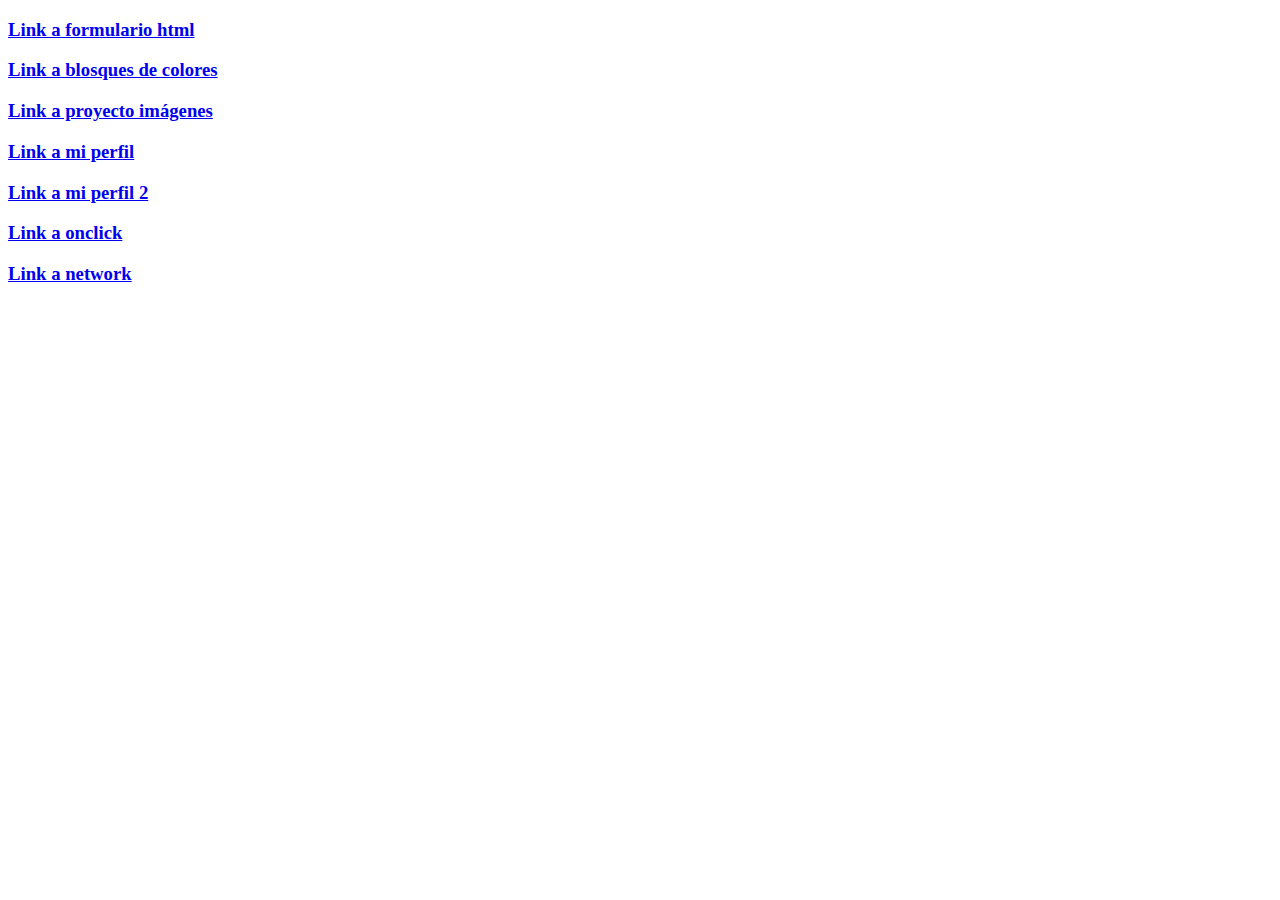
<file: index.html>
<!DOCTYPE html>
<html lang="en">
<head>
    <meta charset="UTF-8">
    <meta name="viewport" content="width=device-width, initial-scale=1.0">
    <title>Front-end</title>
</head>
<body>
    <h3><a href="formuRegistro"> Link a formulario html</a></h3>
    <h3><a href="modelo caja"> Link a blosques de colores</a></h3>
    <h3><a href="diseño con img"> Link a proyecto imágenes</a></h3> 
    <h3><a href="perfil"> Link a mi perfil</a></h3> 
    <h3><a href="perfil 2"> Link a mi perfil 2</a></h3>
    <h3><a href="onclick"> Link a onclick</a></h3>
    <h3><a href="mg"> Link a network</a></h3> 
</body>
</html>
</file>
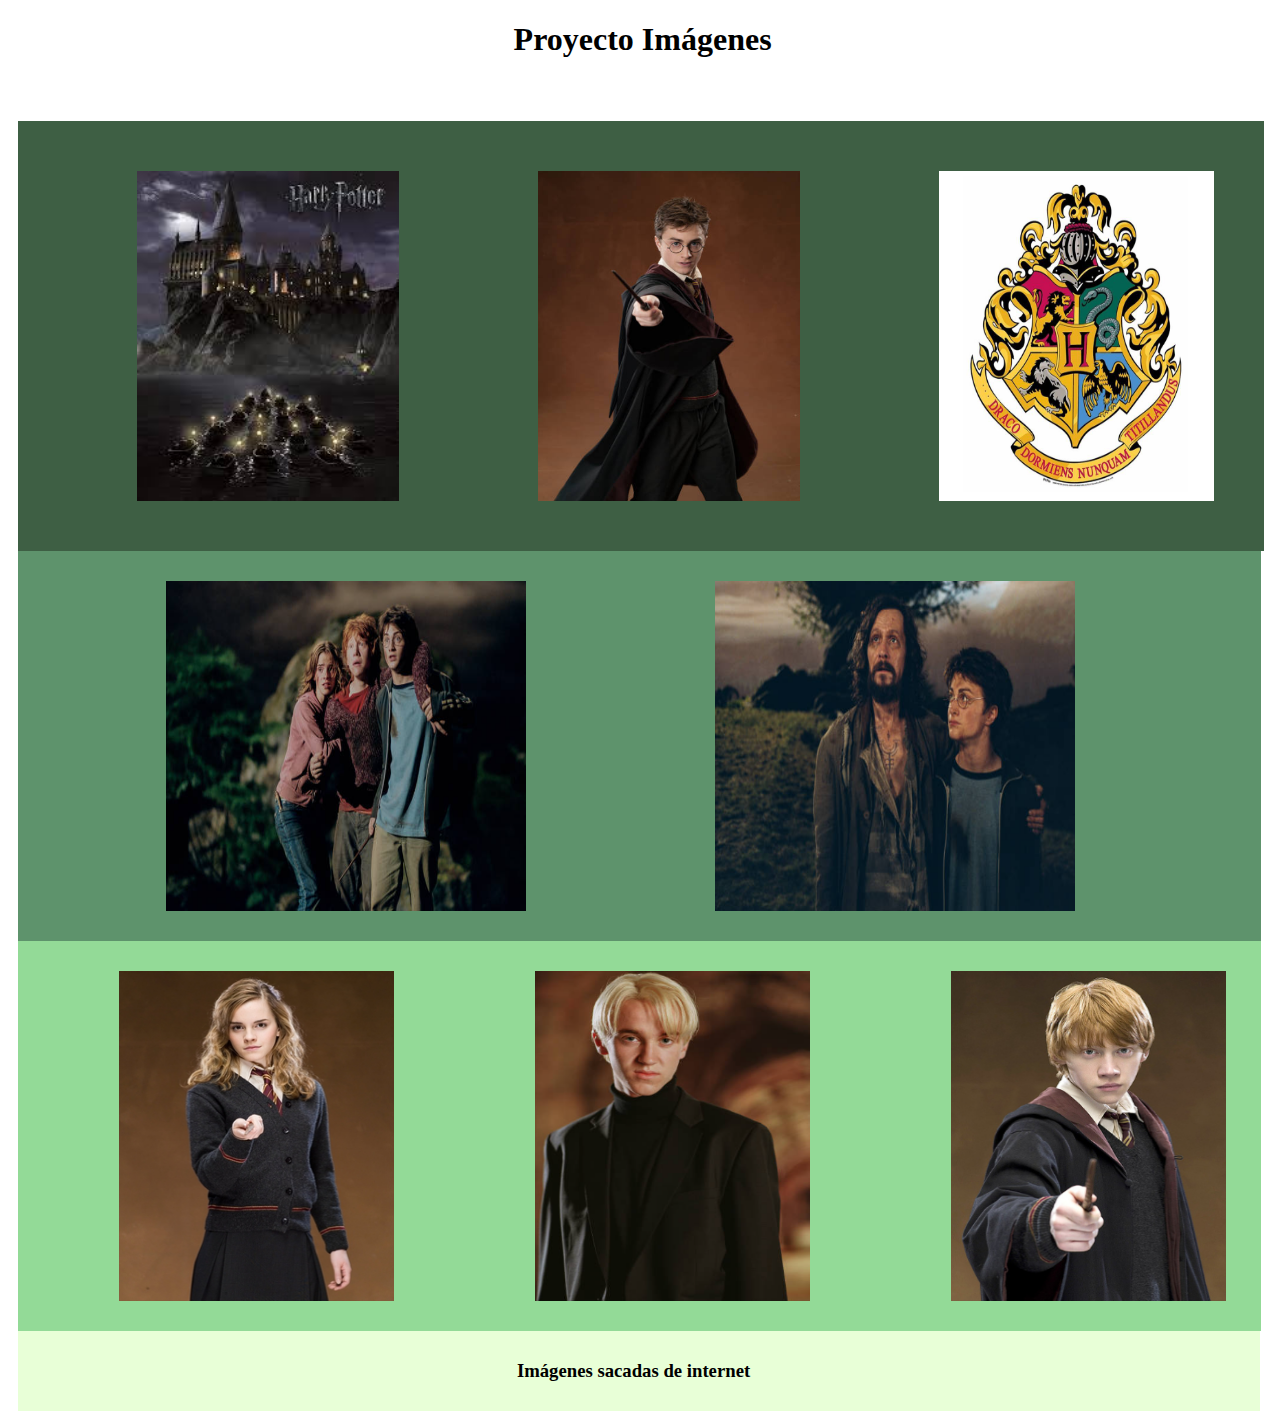
<file: diseño con img/index.html>
<!DOCTYPE html>
<html lang="en">
    <head>
        <meta charset="UTF-8" />
        <meta name="viewport" content="width=device-width, initial-scale=1.0" />
        <title>Proyecto imágenes</title>
        <link rel="stylesheet" type="text/css" href="css/style.css" />
    </head>
    <body>
        <div class="container">
            <div class="top-nav"> 
                <h1>Proyecto Imágenes</h1>
            </div>
            <div class="main">
                <div class="arriba">
                    <img src="img/hogwarts.jpeg">
                    <img src="img/harry.png">
                    <img src="img/logo.jpg">
                </div>
                <div class="medio">
                    <img src="img/trio de oro.png">
                    <img src="img/sirius y harry.png">
                </div>
                <div class="abajo">
                    <img src="img/hermione.jpg">
                    <img src="img/draco.png">
                    <img src="img/ron.jpg">
                </div>
            </div>
            <div class="side-nav">
                <h3>Imágenes sacadas de internet</h3>
            </div>
        </div>
    </body>
</html>
</file>
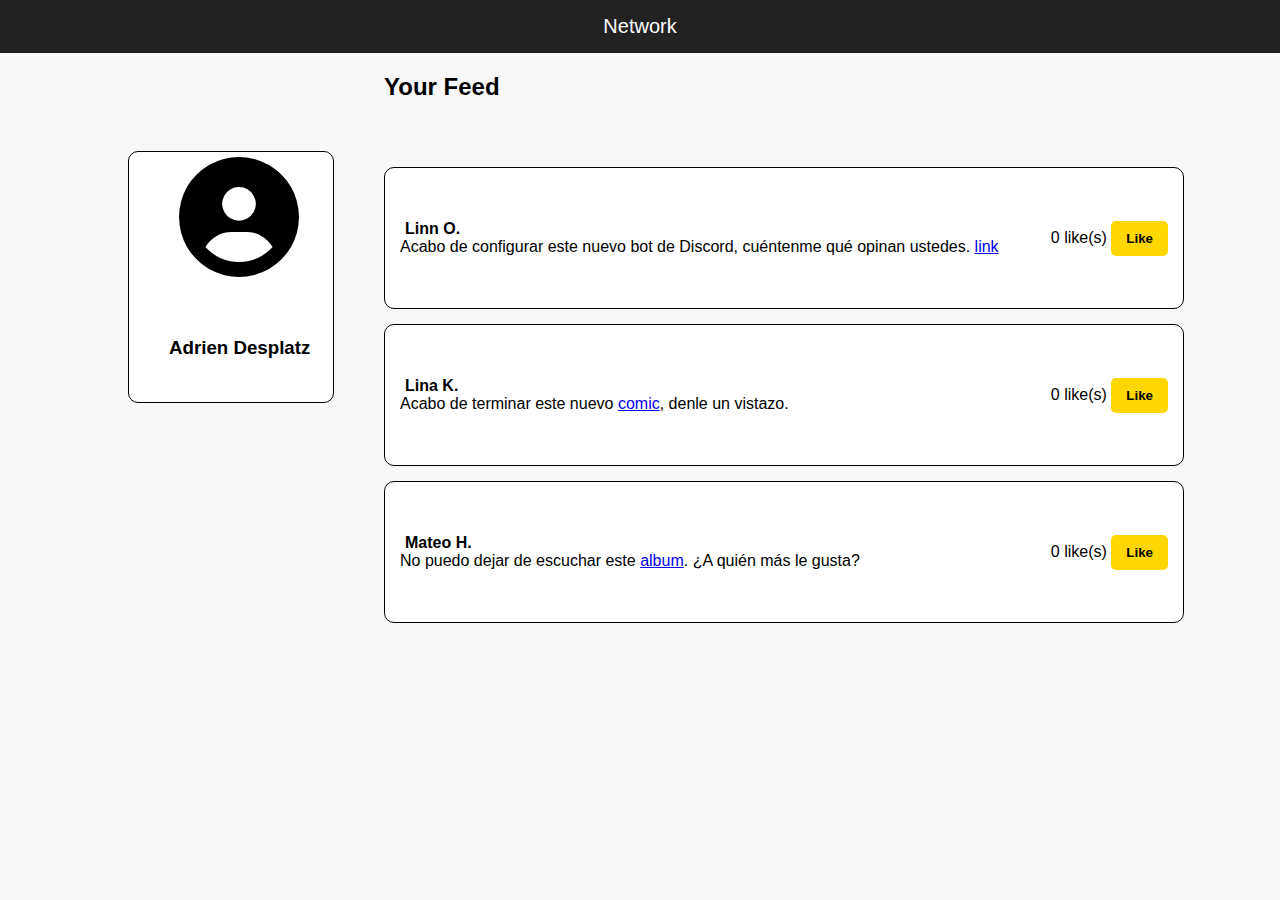
<file: mg/index.html>
<!DOCTYPE html>
<html lang="es">
<head>
  <meta charset="UTF-8">
  <meta name="viewport" content="width=device-width, initial-scale=1.0">
  <title>Feed con Likes</title>
  <link rel="stylesheet" type="text/css" href="css/style.css" /> 
<link href="https://fonts.googleapis.com/icon?family=Material+Icons+Outlined" rel="stylesheet">
    <link rel="stylesheet" href="https://cdnjs.cloudflare.com/ajax/libs/font-awesome/6.5.1/css/all.min.css"/>
    <link href="https://fonts.googleapis.com/icon?family=Material+Icons+Outlined&quot; rel="stylesheet">
</head>
</head>
<body>
  <header>Network</header>

  <div class="container">
    <h2>Your Feed</h2>
    <div class="profile">
      <div class="user"><i class="fa-solid fa-circle-user"></i></div>
      <h3>Adrien Desplatz</h3>
    </div>

    <div class="posteos">
        <div class="post">
      <p><strong>Linn O.</strong><br>
      Acabo de configurar este nuevo bot de Discord, cuéntenme qué opinan ustedes. <a href="#">link</a></p>
      <div>
        <span class="likes">0 like(s)</span>
        <button class="like-btn">Like</button>
      </div>
    </div>

    <div class="post">
      <p><strong>Lina K.</strong><br>
      Acabo de terminar este nuevo <a href="#">comic</a>, denle un vistazo.</p>
      <div>
        <span class="likes">0 like(s)</span>
        <button class="like-btn">Like</button>
      </div>
    </div>

    <div class="post">
      <p><strong>Mateo H.</strong><br>
      No puedo dejar de escuchar este <a href="#">album</a>. ¿A quién más le gusta?</p>
      <div>
        <span class="likes">0 like(s)</span>
        <button class="like-btn">Like</button>
      </div>
    </div>
    </div>
    
  </div>
  <script src="js/funciones.js"></script>
</body>
</html>
</file>
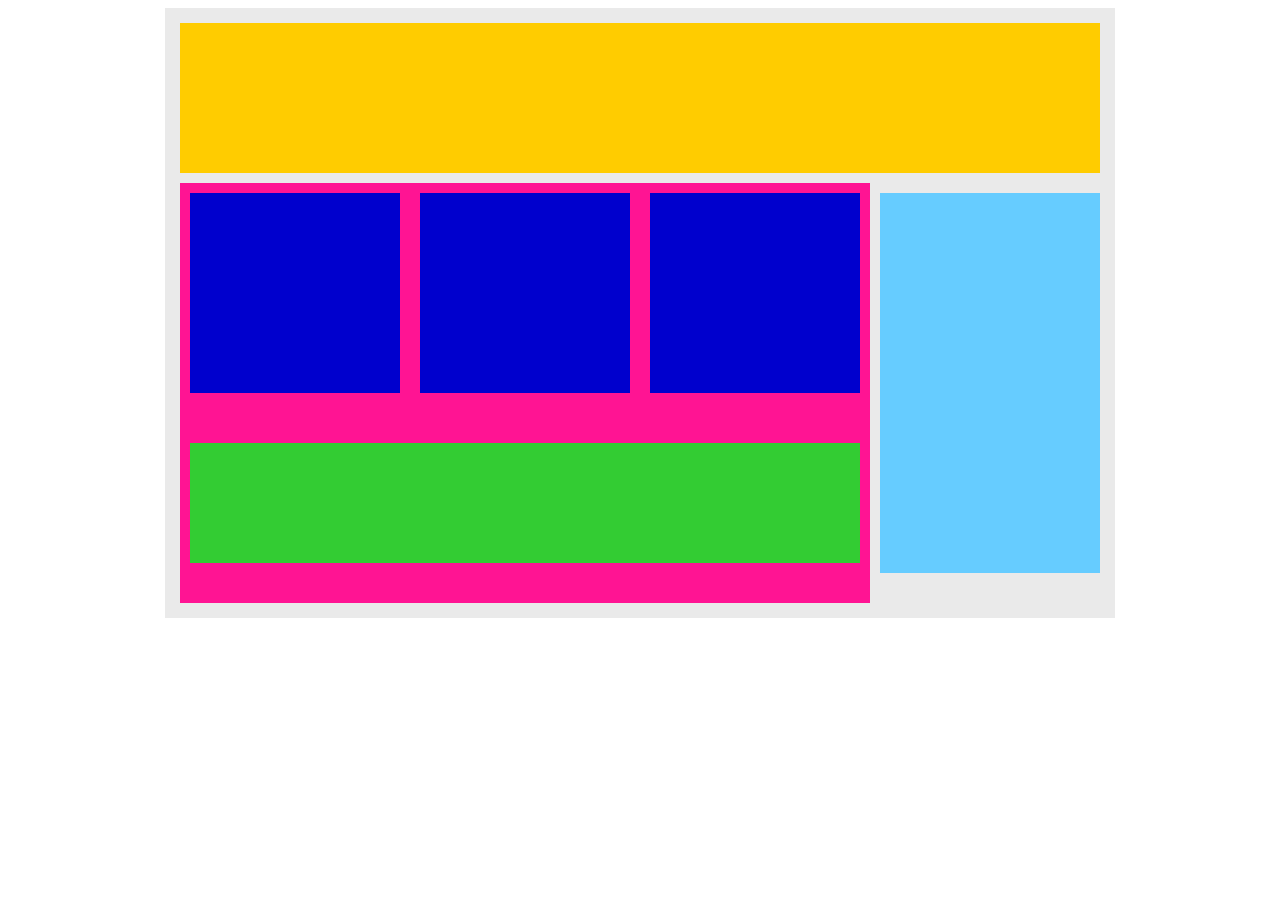
<file: modelo caja/index.html>
<!DOCTYPE html>
<html lang="en">
    <head>
        <meta charset="UTF-8" />
        <meta name="viewport" content="width=device-width, initial-scale=1.0" />
        <title>Bloques de colores</title>
        <link rel="stylesheet" type="text/css" href="css/style.css" />
    </head>
    <body>
        <div class="container">
            <div class="top-nav"></div>
            <div class="main">
                <div class="sub">
                    <div class="sub-content"></div>
                    <div class="sub-content"></div>
                    <div class="sub-content"></div>
                </div>
                <div id="advertisement"></div>
            </div>
            <div class="side-nav"></div>
        </div>
    </body>
</html>
</file>
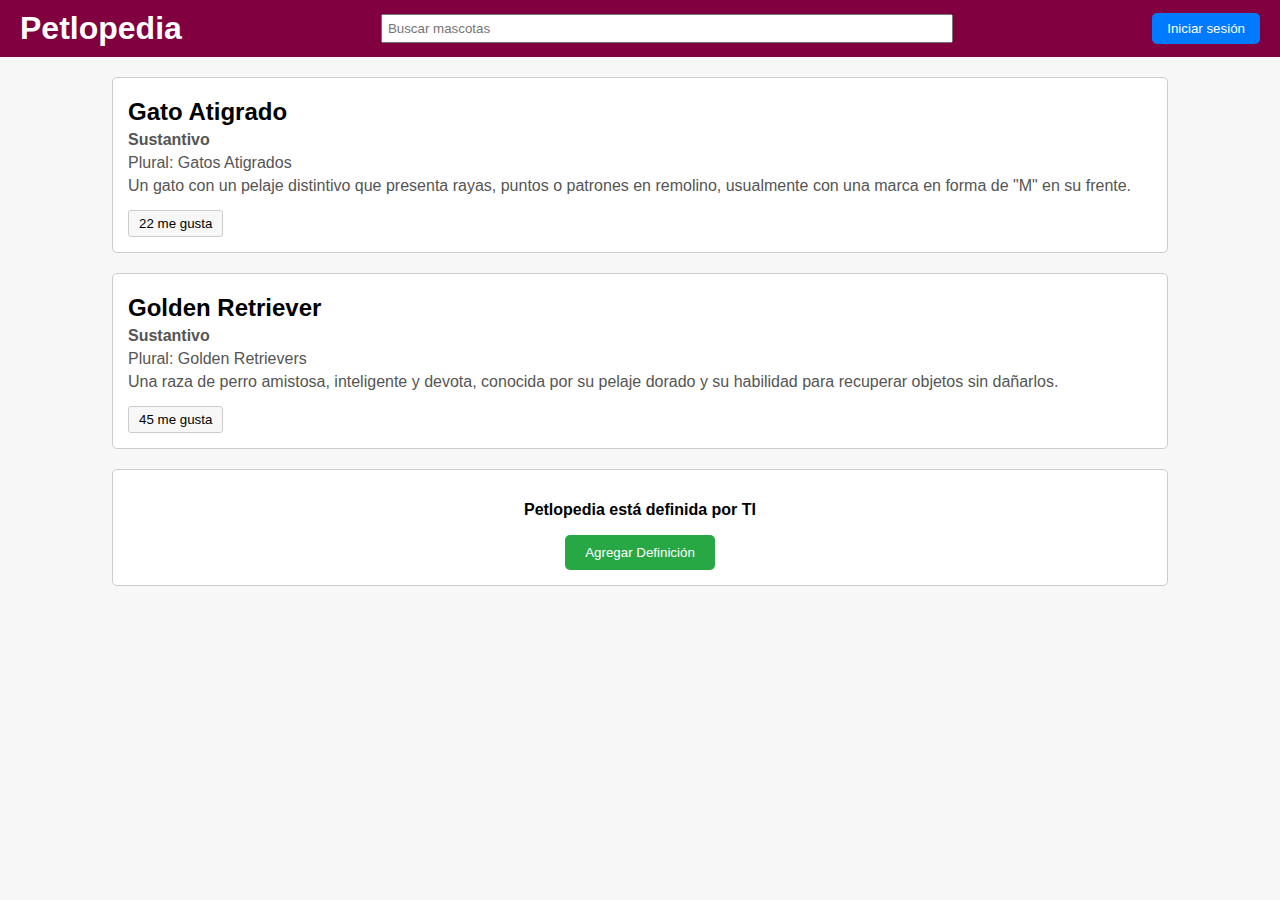
<file: onclick/index.html>
<!DOCTYPE html>
<html lang="es">
<head>
  <meta charset="UTF-8">
  <meta name="viewport" content="width=device-width, initial-scale=1.0">
  <title>Petlopedia</title>
  <link rel="stylesheet" type="text/css" href="css/style.css" />  
</head>
<body>

  <header>
    <h1>Petlopedia</h1>
    <div class="search-container">
      <input type="text" placeholder="Buscar mascotas">
    </div>
    <button class="login-btn">Iniciar sesión</button>
  </header>

  <div class="card">
    <h2>Gato Atigrado</h2>
    <p><b>Sustantivo</b></p>
    <p>Plural: Gatos Atigrados</p>
    <p>Un gato con un pelaje distintivo que presenta rayas, puntos o patrones en remolino, usualmente con una marca en forma de "M" en su frente.</p>
    <button class="like-btn">22 me gusta</button>
  </div>

  <div class="card">
    <h2>Golden Retriever</h2>
    <p><b>Sustantivo</b></p>
    <p>Plural: Golden Retrievers</p>
    <p>Una raza de perro amistosa, inteligente y devota, conocida por su pelaje dorado y su habilidad para recuperar objetos sin dañarlos.</p>
    <button class="like-btn">45 me gusta</button>
  </div>

  <div class="action">
    <p><b>Petlopedia está definida por TI</b></p>
    <button>Agregar Definición</button>
  </div>
  <script src="js/funciones.js"></script>
</body>
</html>
</file>
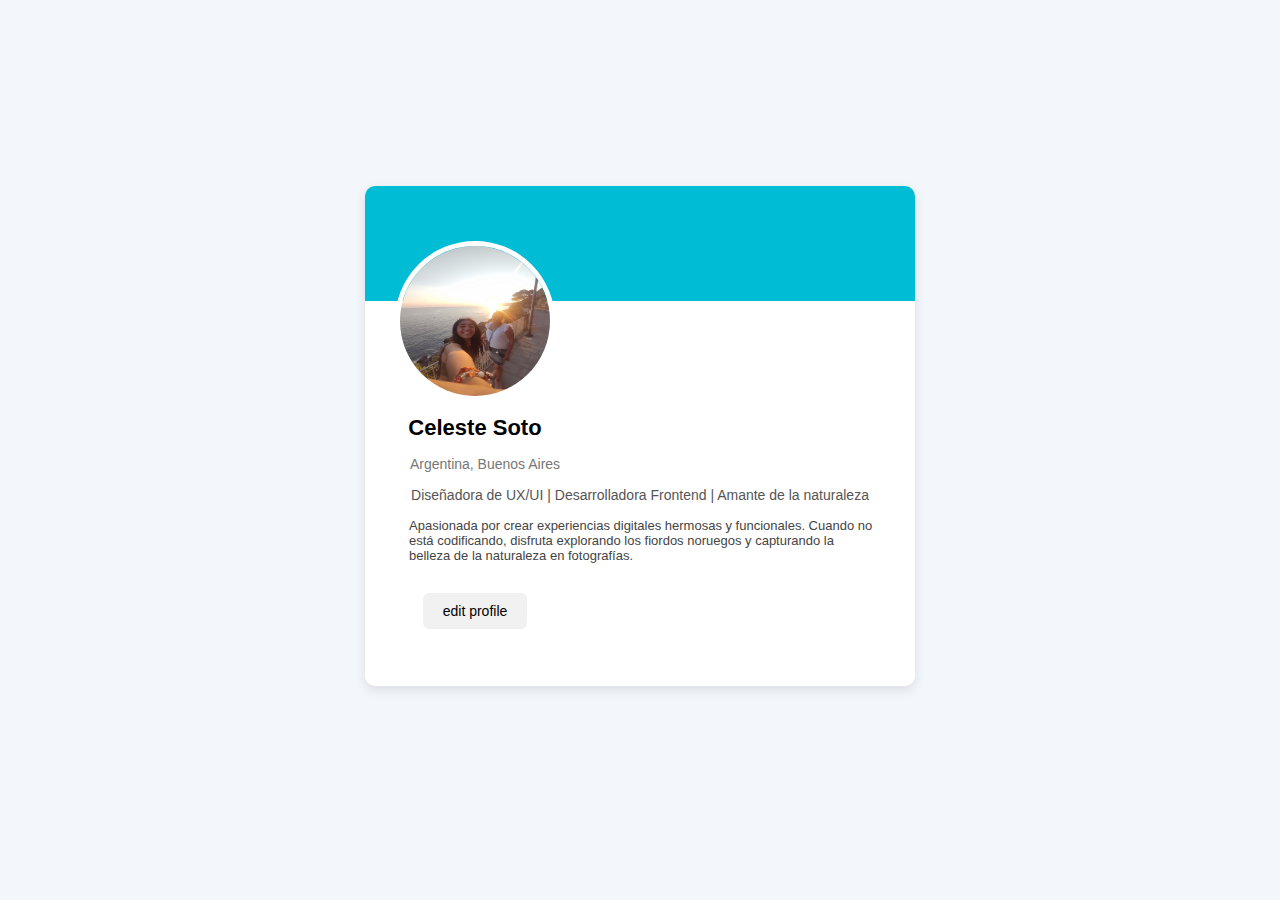
<file: perfil/index.html>
<!DOCTYPE html>
<html lang="en">
<head>
    <meta charset="UTF-8">
    <meta name="viewport" content="width=device-width, initial-scale=1.0">
    <title>Mi perfil</title>
    <link rel="stylesheet" type="text/css" href="css/style.css" />
</head>
<body>
    <div class="card">
        <div class="card-header"></div>
        <img src="img/val.jpg" alt="foto de perfil">
        <div class="info">
            <h2>Celeste Soto</h2>
            <p class="location">Argentina, Buenos Aires</p>
            <p>Diseñadora de UX/UI | Desarrolladora Frontend | Amante de la naturaleza </p>
            <p class="bio">Apasionada por crear experiencias digitales hermosas y funcionales. Cuando no <br>
                está codificando, disfruta explorando los fiordos noruegos y capturando la <br>
                belleza de la naturaleza en fotografías.</p>
        </div>

        <button>edit profile</button>

    </div>
</body>
</html>
</file>
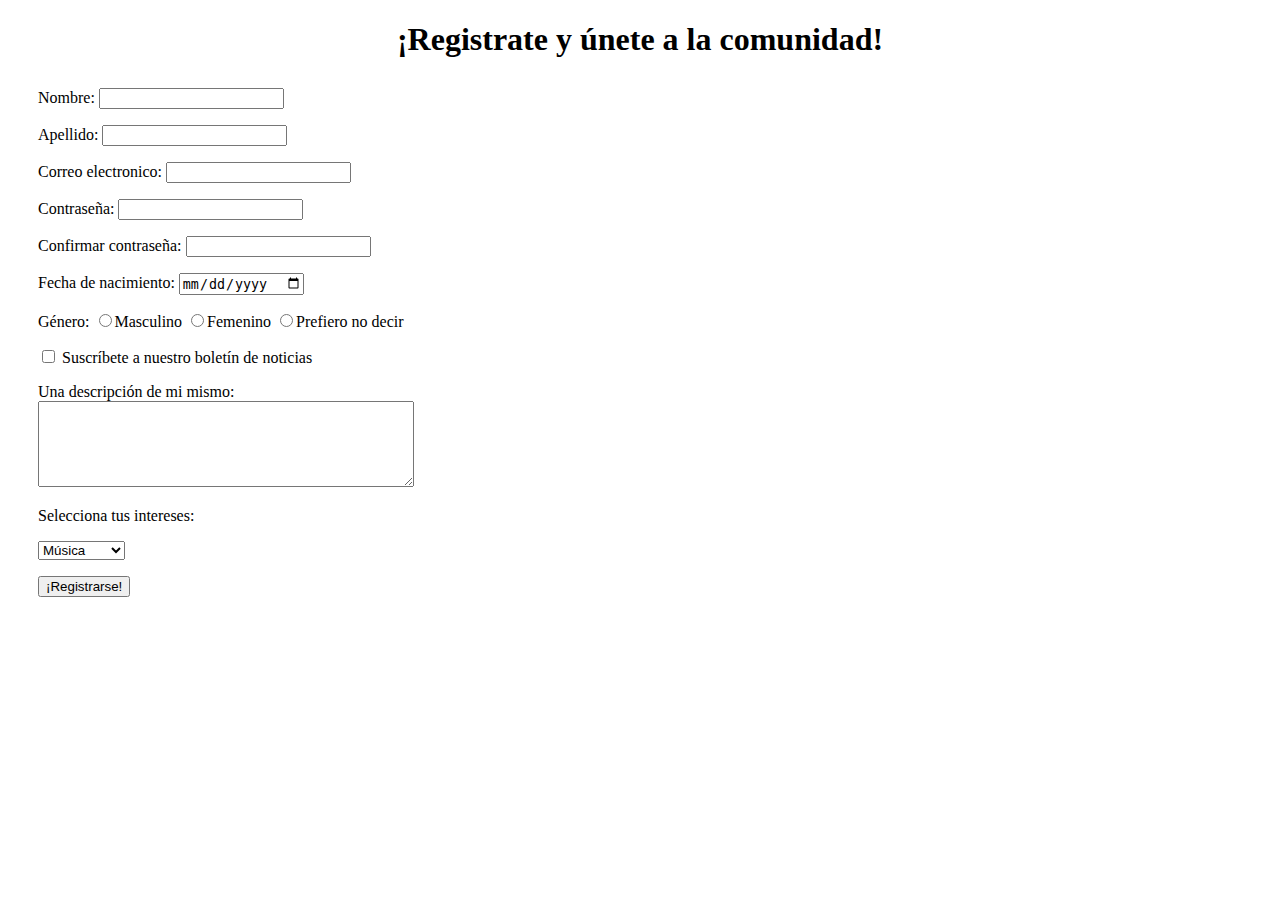
<file: formuRegistro.html>
<!DOCTYPE html>
<html lang="en">
<head>
    <meta charset="UTF-8">
    <meta name="viewport" content="width=device-width, initial-scale=1.0">
    <title>Document</title>
    <style>
        /* *{
            padding: 0;
            margin: 0;
            text-decoration: none;
            box-sizing: border-box;

        } */

        h1{
            left: 15%;
    text-align: center;
    font-family:'Times New Roman', Times, serif;
            height: 50%;

        }
        .ingresar{
        margin-top:30px;
        margin-left: 30px;
        font-family:'Times New Roman', Times, serif;
        }
        .genero, .noticias, .descri{
            margin-left: 30px;
        }
        textarea{
            height: 80px;
            width: 30%;
        }
        .interes{
            margin-left: 30px;
            width: 50%;
            height: 50%;
        }
        .boton{
            margin-left: 30px;
        }
    </style>
</head>
<body>
    <h1>¡Registrate y únete a la comunidad!</h1>

    <div class="ingresar">
        <p>Nombre: <input type="text"></input><br></p>
        <p>Apellido: <input type="text"></input>
        <p>Correo electronico: <input type="email"></input></p>
        <p>Contraseña: <input type="password"></input></p>
        <p>Confirmar contraseña: <input type="password"></input></p>
        <p>Fecha de nacimiento: <input type="date"></input></p>
    </div>
    <div class="genero">
        <p>
            Género: <input type="radio">Masculino</input>
                    <input type="radio">Femenino</input>
                    <input type="radio">Prefiero no decir</input>
        </p>
    </div>
    <div class="noticias">
        <p>
            <input type="checkbox"> Suscríbete a nuestro boletín de noticias
        </p>
    </div>
    <div class="descri">
        <p>
            Una descripción de mi mismo:<br>
            <textarea></textarea>
        </p>
    </div>
    <div class="interes">
        Selecciona tus intereses: <p>
        <select>
            <option value="musica">Música</option>
            <option value="deportes">Deportes</option>
            <option value="viajes">Viajes</option>
            <option value="tecnologia">Tecnología</option>
        </select>
        </p>
    </div>
    <div class="boton">
        <input type="submit" name="btn" value="¡Registrarse!" ></input>
    </div>
</body>
</html>
</file>
<file: diseño con img/css/style.css>
.container {

    margin: 0 auto;

}


/* Bloque amarillo arriba */
.top-nav{
    margin-left: 40%;
    height: 100px;
}

.side-nav{
    background-color: #E8FFD7;
    width: 96.7%;
    padding: 10px;
    margin-left: 10px;
    h3{
        margin-left: 40%;
        height: 100%;
    }
}

.main {
    height: 400%;
    width: 98%;
    /* padding: 10px; */

    margin-left: 10px;
    
    .arriba{
    width: 92.5%;
    display: flex;
    gap: 70px;
    padding: 50px;
    /* margin-top: 15px; */
    /* margin-left: -10px; */
    background-color: #3E5F44;

        img{
            height: 330px;
            width: 275px;
            margin-left: 6%;
        }
    }
        

     .medio{
    width: 95.5%;
    display: flex;
    gap: 70px;
    padding: 30px;
    background-color: #5E936C;

        img{
            height: 330px;
            width: 360px;
            margin-left: 10%;
        }
    }

    .abajo{
        width: 95.5%;
    display: flex;
    gap: 70px;
    padding: 30px;
    background-color: #93DA97;

        img{
            height: 330px;
            width: 275px;
            margin-left: 6%;
        }
    }
}
</file>
<file: mg/css/style.css>
body {
      font-family: Arial, sans-serif;
      background: #f8f8f8;
      margin: 0;
      padding: 0;
    }

    h2{
        margin-left: 25%;
    }
    header {
      background: #222;
      color: #fff;
      padding: 15px;
      text-align: center;
      font-size: 20px;
    }
    .container {
      width: 80%;
      margin: 20px auto;
    }
    .user{
        font-size: 120px;
        margin-top: -115px;
        margin-left: 35px;
    }

    .profile {
      display: flex;
      align-items: center;
      margin-bottom: 20px;
      background: white;
      border: 1px solid #ccc;
      padding: 15px;
      width: 17%;
        height: 220px;
        margin-top: 50px;
    border-radius: 10px;
    border: 1px solid black;
    h3{
        margin-top: 160px;
        margin-left: -130px;
    }
    }
    .profile img {
      width: 80px;
      height: 80px;
      border-radius: 50%;
      margin-right: 20px;
    }
    .post {
      background: #fff;
      border: 1px solid #ccc;
      margin-bottom: 15px;
      padding: 15px;
      display: flex;
      justify-content: space-between;
      align-items: center;
      width: 100%;
      height: 110px;
          border-radius: 10px;
    border: 1px solid black;
    }
    .posteos{
        margin-left: 25%;
        margin-top: -25%;
    }

    strong{
        margin: 5px;
    }

    .like-btn {
      background: gold;
      border: none;
      padding: 10px 15px;
      cursor: pointer;
      font-weight: bold;
      border-radius: 5px;
    }
</file>
<file: modelo caja/css/style.css>
.container {
    width: 950px;
    background-color: #eaeaea;
    margin: 0 auto;
    display: flex;
    flex-wrap: wrap;
    gap: 10px;
    padding: 15px;   /* 👈 esto agrega separación de los bordes */
    box-sizing: border-box;
}


/* Bloque amarillo arriba */
.top-nav {
    height: 150px;
    width: 100%;
    background-color: #ffcc00;
}

/* Contenedor principal (rosa) */
.main {
    flex: 1;
    height: 400px;
    width: 700px;
    background-color: deeppink;
    /* display: flex;
    flex-direction: column;
    justify-content: space-between; */
    padding: 10px;
}

/* Bloques azules en fila */
.sub {
    display: flex;
    justify-content: space-between;
}

.sub-content {
    height: 200px;
    width: 210px;
    background-color: mediumblue;
}

/* Bloque verde */
#advertisement {
    height: 120px;
    width: 100%;
    background-color: #33cc33;
    margin-top: 50px;
}

/* Bloque celeste a la derecha */
.side-nav {
    width: 220px;
    height: 380px;
    background-color: #66ccff;
    margin-top: 10px;
}
</file>
<file: onclick/css/style.css>
body {
      font-family: Arial, sans-serif;
      margin: 0;
      background: #f7f7f7;
    }

    /* NAVBAR */
    header {
      background: #800040;
      color: white;
      display: flex;
      justify-content: space-between;
      align-items: center;
      padding: 10px 20px;
    }

    header h1 {
      margin: 0;
    }

    .search-container {
      flex: 1;
      display: flex;
      justify-content: center;
      margin: 0 20px;
    }

    .search-container input {
      width: 60%;
      padding: 5px;
    }

    .login-btn {
      background: #007bff;
      color: white;
      border: none;
      padding: 8px 15px;
      border-radius: 5px;
      cursor: pointer;
    }

    /* TARJETAS */
    .card {
      background: white;
      margin: 20px auto;
      padding: 15px;
      width: 80%;
      border: 1px solid #ccc;
      border-radius: 5px;
    }

    .card h2 {
      margin: 5px 0;
    }

    .card p {
      margin: 5px 0;
      color: #555;
    }

    .like-btn {
      background: #f7f7f7;
      border: 1px solid #ccc;
      padding: 5px 10px;
      border-radius: 3px;
      cursor: pointer;
      margin-top: 10px;
    }

    /* SECCIÓN ACCIÓN */
    .action {
      background: white;
      margin: 20px auto;
      padding: 15px;
      width: 80%;
      border: 1px solid #ccc;
      border-radius: 5px;
      text-align: center;
    }

    .action button {
      background: #28a745;
      color: white;
      border: none;
      padding: 10px 20px;
      border-radius: 5px;
      cursor: pointer;
    }

    .action button:hover {
      background: #218838;
    }
</file>
<file: perfil/css/style.css>
body {
    font-family: Arial, sans-serif;
    background: #f3f7fb;
    display: flex;
    justify-content: center;
    align-items: center;
    height: 95vh;
}

.card {
    background: #fff;
    width: 550px;
    height: 500px;
    border-radius: 10px;
    box-shadow: 0 4px 12px rgba(0,0,0,0.1);
    overflow: hidden;
    text-align: center;
}

.card-header {
    background: #00bcd4;
    height: 115px;
}

.card img {
    width: 150px;
    height: 150px;  
    border-radius: 50%;
    border: 5px solid #fff;
    margin-top: -60px; /* hace que la foto sobresalga */
    margin-left: -60%;
}

.card h2 {
    margin: 10px 0 5px;
    font-size: 22px;
    font-weight: bold;
    margin-right: 60%;
}


.card p {
    margin: 5px 20px;
    color: #555;
    font-size: 14px;
}

.card .location {
    font-size: 14px;
    color: #777;
    margin-right: 60%;
    padding: 10px;
}

.card .bio {
    font-size: 13px;
    margin: 15px 20px;
    color: #444;
    text-align: left;
    margin-left: 8%;
}

.card button {
    margin: 15px 0 25px;
    padding: 10px 20px;
    margin-right: 60%;
    border: none;
    border-radius: 6px;
    background: #f1f1f1;
    cursor: pointer;
    font-size: 14px;
    transition: background 0.3s;
}

.card button:hover {
    background: #ddd;
}
</file>
